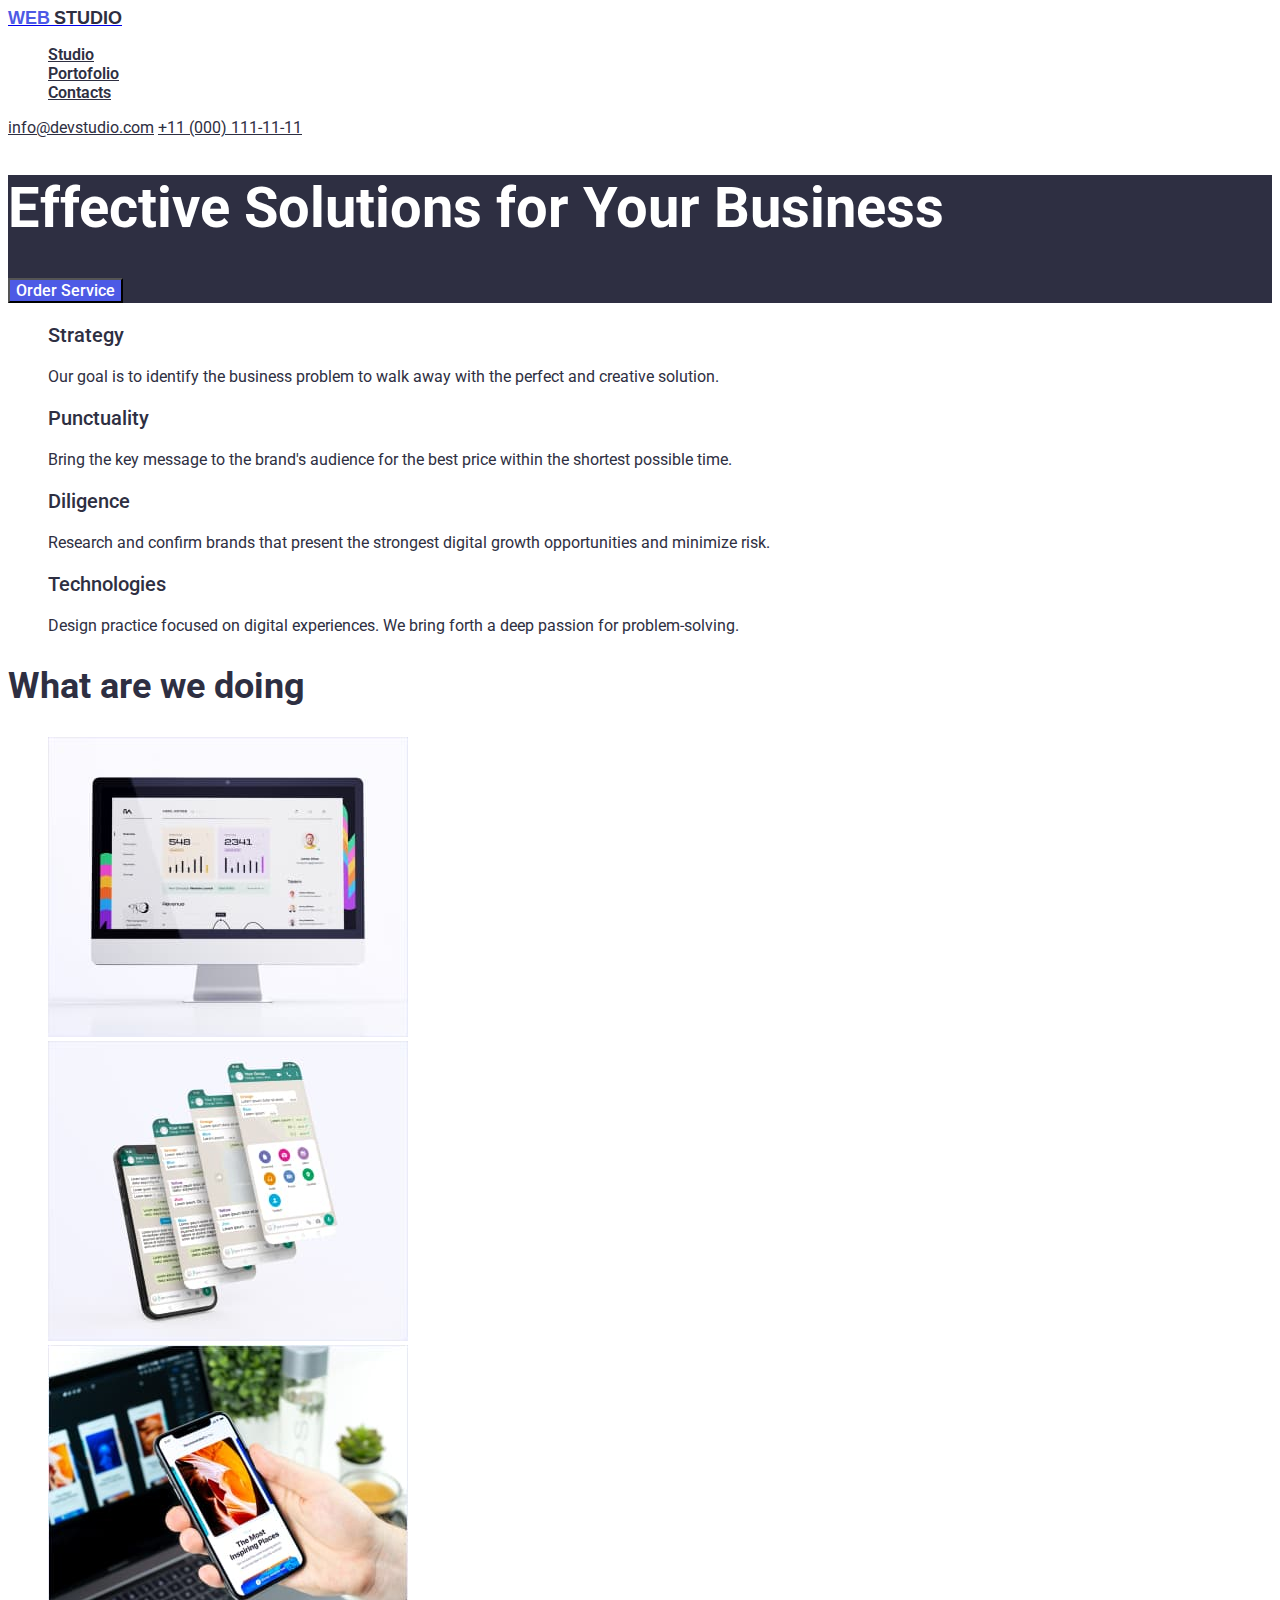
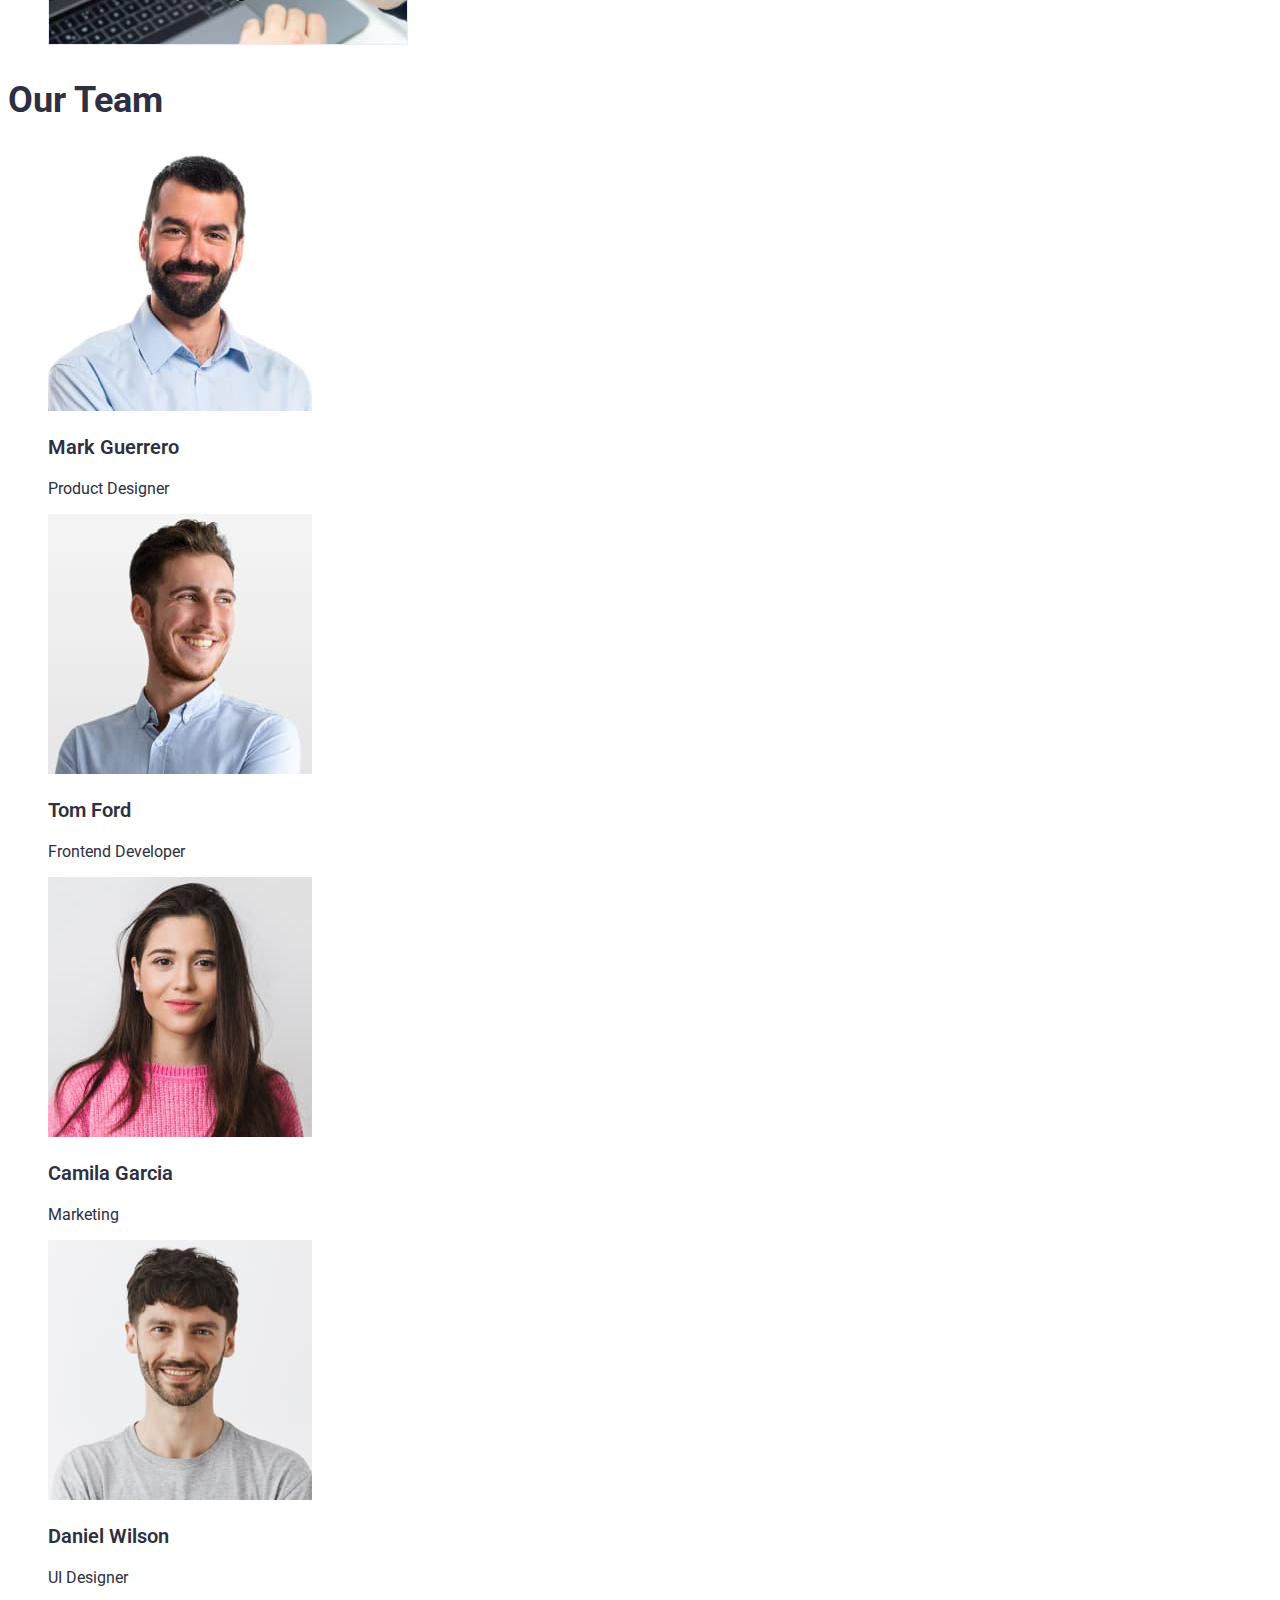
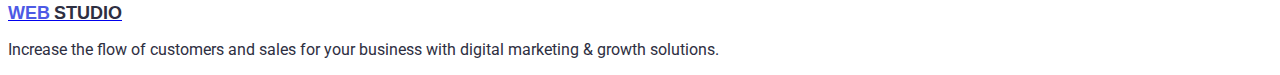
<file: index.html>
<!DOCTYPE html>
<html lang="en">

<head>
   <meta charset="UTF-8">
   <meta name="viewport" content="width=device-width, initial-scale=1.0">
   <title>Main Page</title>
   <link rel="preconnect" href="https://fonts.googleapis.com">
   <link rel="preconnect" href="https://fonts.gstatic.com" crossorigin>
   <link href="https://fonts.googleapis.com/css2?family=Roboto:ital,wght@0,100;0,300;0,400;0,500;0,700;0,900;1,100;1,300;1,400;1,500;1,700;1,900&display=swap" rel="stylesheet">
   <link rel="stylesheet" href="style.css">
</head>

<body class="main-body">
   <header class="header">
      <a href="index.html" class="logo">
        <span class="left-logo">WEB</span>
        <span class="right-logo">STUDIO</span>
      </a>

      <nav class="navclas">
         <ul>
            <li>
               <a href="studio.html" class="studio-clas">Studio</a>
            </li>
            <li>
               <a href="portofolio.html" class="portofolio-clas">Portofolio</a>
            </li>
            <li>
               <a href="contacts.html" class="contacts-clas">Contacts</a>
            </li>
         </ul>
      </nav>

      <a href="mailto:info@devstudio.com" class="contacts">info@devstudio.com</a>

      <a href="tel:+11-(000)-111-11-11" class="contacts">+11 (000) 111-11-11</a>

   </header>

   <main class="main-body">
<!-- urmeaza hero section -->
      <section class="hero-section">
         <h1 class="effective-solutions">Effective Solutions 
            for Your Business</h1>
         <button type="button" class="buton-order-service" onclick="mailto" info@devstudio.com>Order Service
         </button>
      </section>

      <section class="our-goals">
         <ul>
            <li>
               <h3 class="our-goals-clas">Strategy</h3>
               <p class="o-g-description-clas">Our goal is to identify the business
                  problem to walk away with the perfect and creative solution. </p>
            </li>
            <li>
               <h3 class="our-goals-clas">Punctuality</h3>
               <p class="o-g-description-clas">Bring the key message to the brand's audience for the best price within the shortest possible time. </p>
            </li>
            <li>
               <h3 class="our-goals-clas">Diligence</h3>
               <p class="o-g-description-clas">Research and confirm brands that present the strongest digital growth opportunities and minimize risk. </p>
            </li>
            <li>
               <h3 class="our-goals-clas">Technologies</h3>
               <p class="o-g-description-clas">Design practice focused on digital experiences. We bring forth a deep passion for problem-solving. </p>
            </li>
         </ul>

      </section>

      <section class="card-images">

         <h2 class="card-images-clas">What are we doing</h2>
         <ul>
            <li class="c-i-clas"><img src="./images/img_1.jpg" alt="a_desktop_aplication" width="360" height="300"></li>
            <li class="c-i-clas"><img src="./images/img_2.jpg" alt="a_mobile_aplication" width="360" height="300"></li>
            <li class="c-i-clas"><img src="./images/img_3.jpg" alt="the_same_aplication_on_mobile_and_desktop" width="360" height="300"></li>
         </ul>
      </section>

      <section class="our-team">
         <h2 class="card-images-clas">Our Team</h2>
         <ul>
            <li>
               <img src="./images/Mark_Guerrero.jpg" alt="Mark_Guerrero" width="264" height="260">
               <h3 class="our-team-clas">Mark Guerrero</h3>
               <p class="o-t-clas">Product Designer</p>
            </li>
            <li>
               <img src="./images/Tom_Ford.jpg" alt="Tom_Ford" width="264" height="260">
               <h3 class="our-team-clas">Tom Ford</h3>
               <p class="o-t-clas">Frontend Developer</p>
            </li>
            <li>
               <img src="./images/Camila_Garcia.jpg" alt="Camila_Garcia" width="264" height="260">
               <h3 class="our-team-clas">Camila Garcia</h3>
               <p class="o-t-clas">Marketing</p>
            </li>
            <li>
               <img src="./images/Daniel_Wilson.jpg" alt="Daniel_Wilson" width="264" height="260">
               <h3 class="our-team-clas">Daniel Wilson</h3>
               <p class="o-t-clas">UI Designer</p>
            </li>
         </ul>
      </section>

   </main>

   <footer class="footer">
      <a href="index.html" class="logo">
         <span class="left-logo">WEB</span>
         <span class="right-logo">STUDIO</span>
      </a>
      <p class="after-logo">Increase the flow of customers and sales for your business with digital marketing & growth solutions.</p>

   </footer>
</body>

</html>
</file>
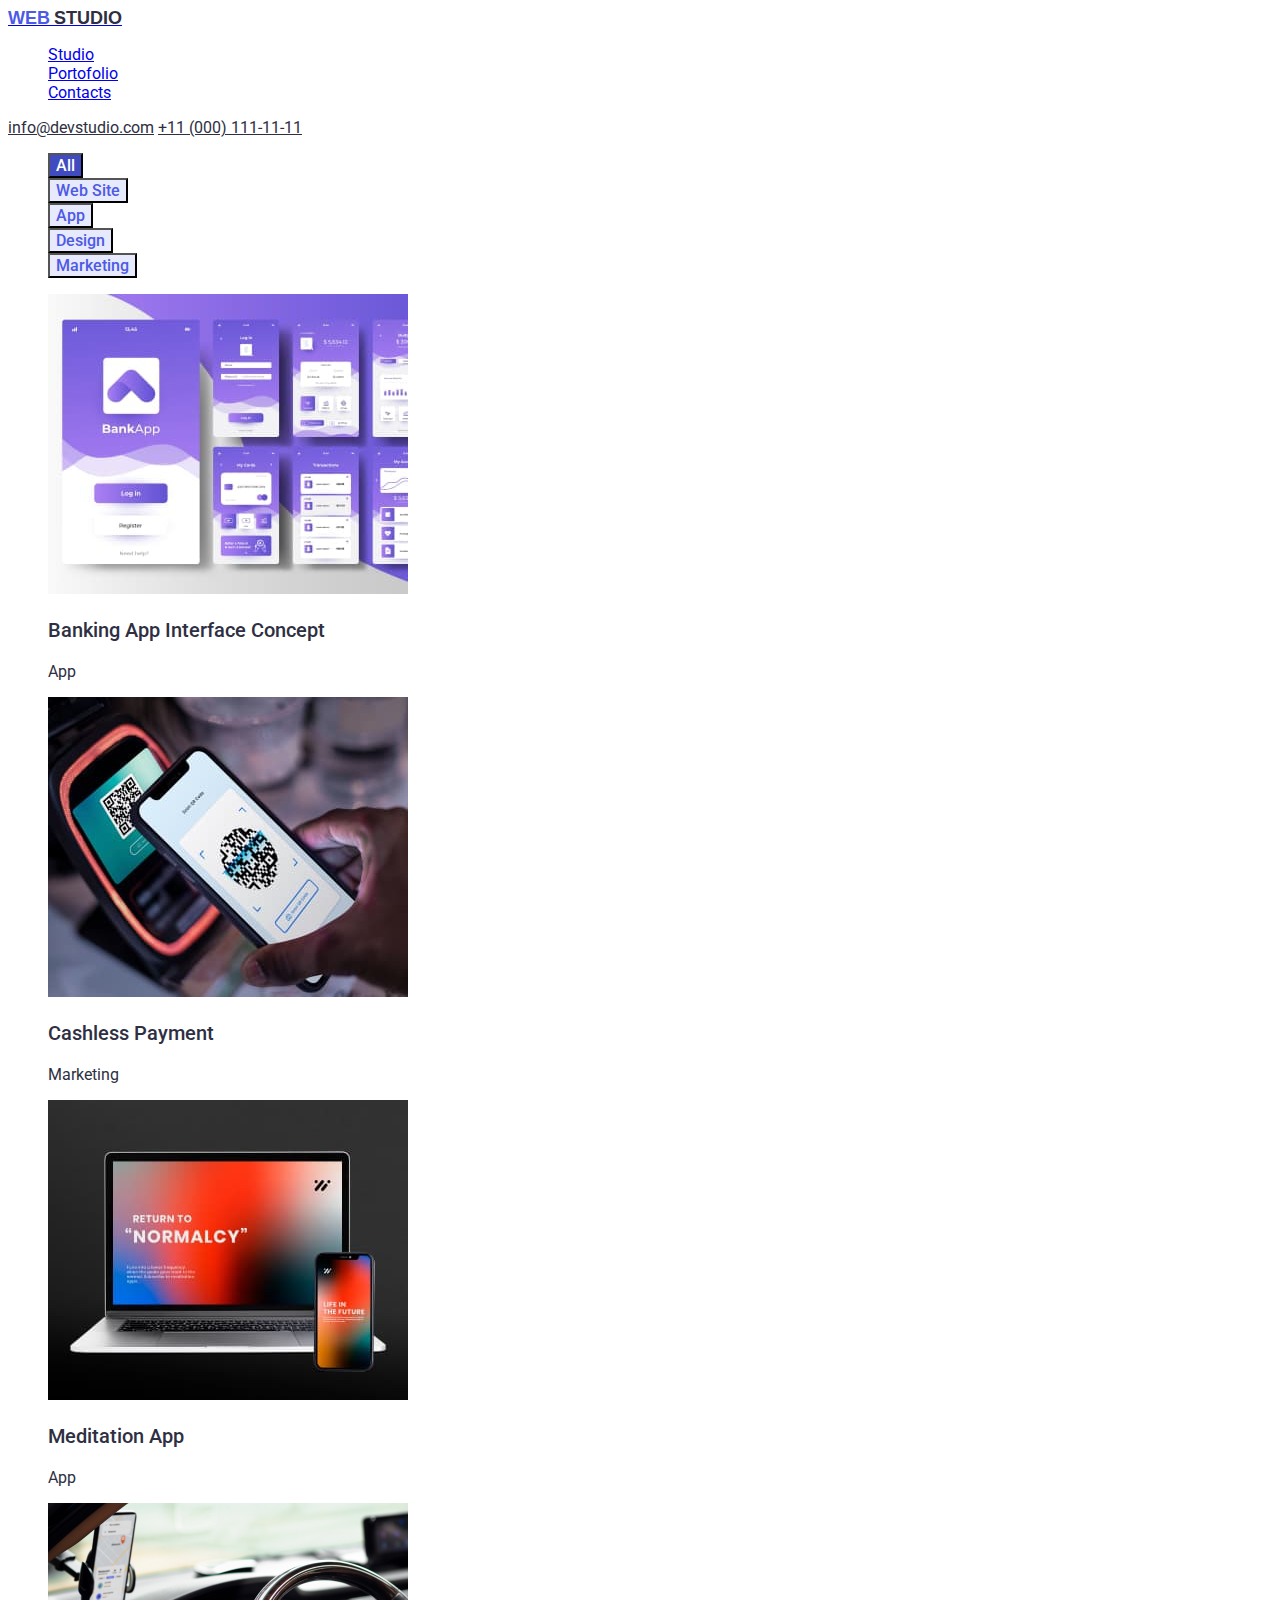
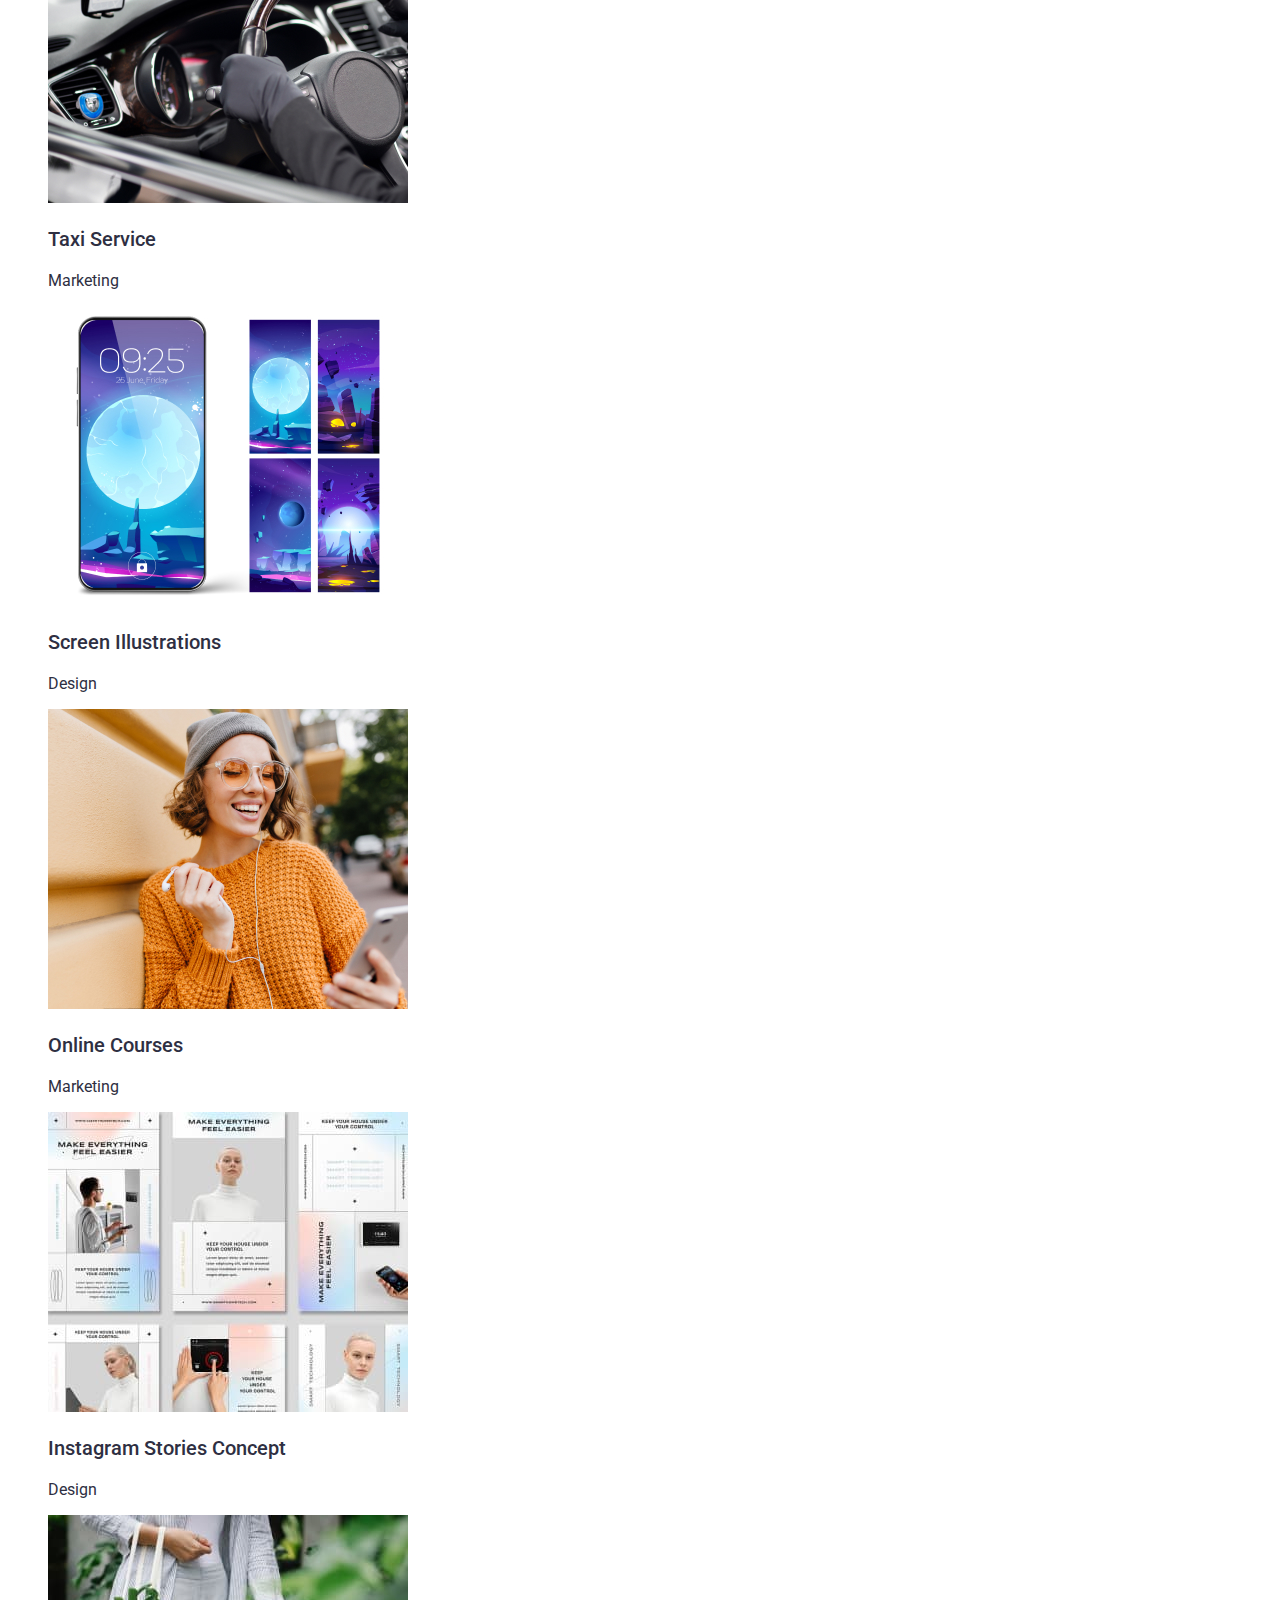
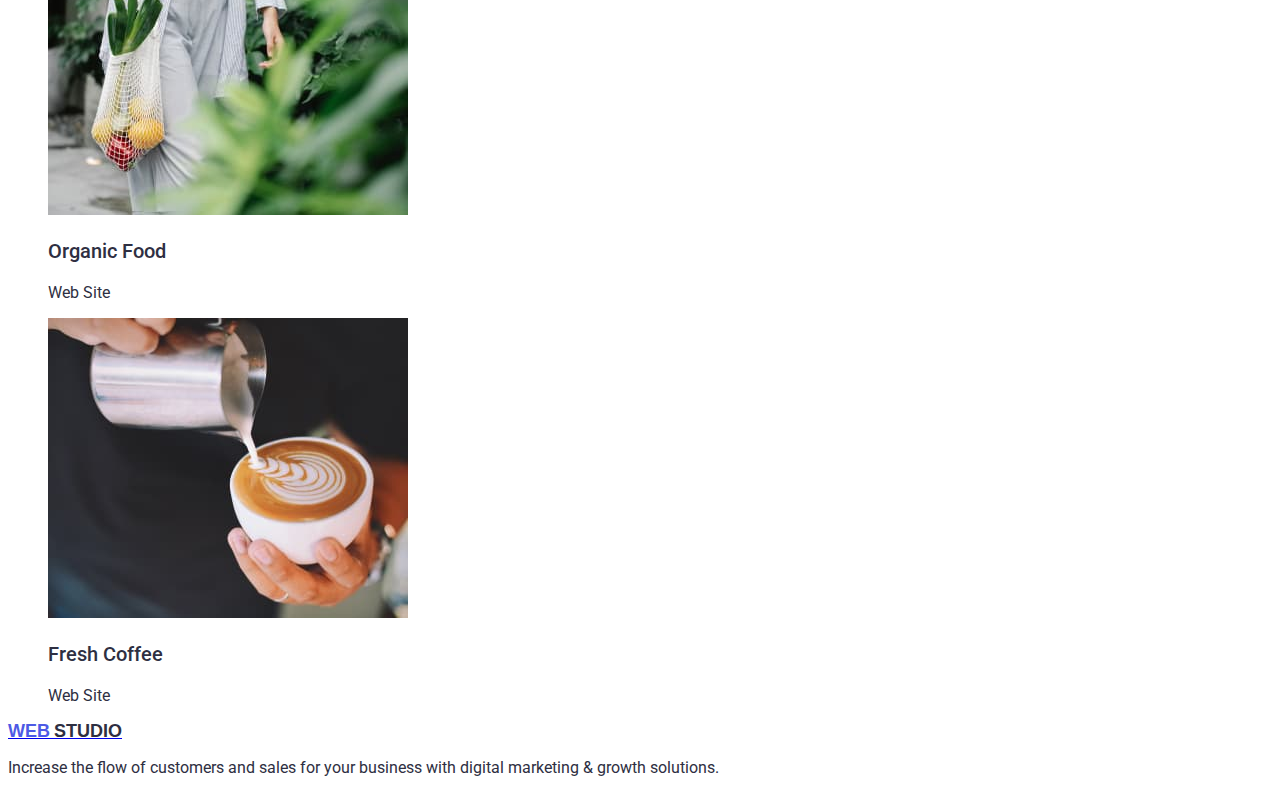
<file: portofolio.html>
<!DOCTYPE html>
<html lang="en">
<head>
    <meta charset="UTF-8">
    <meta name="viewport" content="width=device-width, initial-scale=1.0">
    <title>Portofolio</title>
    <link rel="preconnect" href="https://fonts.googleapis.com">
    <link rel="preconnect" href="https://fonts.gstatic.com" crossorigin>
    <link href="https://fonts.googleapis.com/css2?family=Roboto:ital,wght@0,100;0,300;0,400;0,500;0,700;0,900;1,100;1,300;1,400;1,500;1,700;1,900&display=swap" rel="stylesheet">
    <link rel="stylesheet" href="style.css">
</head>
<body class="main-body">
    <header class="header">
       <a href="index.html" class="logo">   
         <span class="left-logo">WEB</span>
         <span class="right-logo">STUDIO</span>
       </a>
 
       <nav class="navclas">
          <ul>
             <li>
                <a href="studio.html">Studio</a>
             </li>
             <li>
                <a href="portofolio.html">Portofolio</a>
             </li>
             <li>
                <a href="contacts.html">Contacts</a>
             </li>
          </ul>
       </nav>
 
       <a href="mailto:info@devstudio.com" class="contacts">info@devstudio.com</a>
 
       <a href="tel:+11-(000)-111-11-11" class="contacts">+11 (000) 111-11-11</a>
 
    </header>
 
    <main class="main-body">
       <section class="filters" >
        <ul>
            <li><button class="filterall" type="button" onclick="mailto" info@devstudio.com>All</button></li>
            <li><button class="filterbuton" type="button" onclick="mailto" info@devstudio.com>Web Site</button></li>
            <li><button class="filterbuton" type="button" onclick="mailto" info@devstudio.com>App</button></li>
            <li><button class="filterbuton" type="button" onclick="mailto" info@devstudio.com>Design</button></li>
            <li><button class="filterbuton" type="button" onclick="mailto" info@devstudio.com>Marketing</button></li>
        </ul>
       </section>
 
       <section class="firstcard">
          <ul>
             <li>
                <img src="./images/img(1).jpg" alt="Banking_App_Interface_Concept" width="360" height="300">
                <h3 class="firstcard-clas-h">Banking App Interface Concept</h3>
                <p class="firstcard-clas-p">App</p>
             </li>
             <li>
                <img src="./images/img(2).jpg" alt="Cashless_Payment" width="360" height="300">
                <h3 class="firstcard-clas-h">Cashless Payment</h3>
                <p class="firstcard-clas-p">Marketing</p>
             </li>
             <li>
                <img src="./images/img(3).jpg" alt="Meditation_App" width="360" height="300">
                <h3 class="firstcard-clas-h">Meditation App</h3>
                <p class="firstcard-clas-p">App</p>
             </li>
          </ul>
        </section>

        <section class="secondcard">
            <ul>
               <li>
                  <img src="./images/img(4).jpg" alt="Taxi_Service" width="360" height="300">
                  <h3 class="firstcard-clas-h">Taxi Service</h3>
                  <p class="firstcard-clas-p">Marketing</p>
               </li>
               <li>
                  <img src="./images/img(5).jpg" alt="Screen_Illustrations" width="360" height="300">
                  <h3 class="firstcard-clas-h">Screen Illustrations</h3>
                  <p class="firstcard-clas-p">Design</p>
               </li>
               <li>
                  <img src="./images/img(6).jpg" alt="Online_Courses" width="360" height="300">
                  <h3 class="firstcard-clas-h">Online Courses</h3>
                  <p class="firstcard-clas-p">Marketing</p>
               </li>
            </ul>
        </section>
 
        <section class="thirdcard">
            <ul>
               <li>
                  <img src="./images/img(7).jpg" alt="Instagram_Stories_Concept" width="360" height="300">
                  <h3 class="firstcard-clas-h">Instagram Stories Concept</h3>
                  <p class="firstcard-clas-p">Design</p>
               </li>
               <li>
                  <img src="./images/img(8).jpg" alt="Organic_Food" width="360" height="300">
                  <h3 class="firstcard-clas-h">Organic Food</h3>
                  <p class="firstcard-clas-p">Web Site</p>
               </li>
               <li>
                  <img src="./images/img(9).jpg" alt="Fresh_Coffee" width="360" height="300">
                  <h3 class="firstcard-clas-h">Fresh Coffee</h3>
                  <p class="firstcard-clas-p">Web Site</p>
               </li>
            </ul>
        </section>
 
    </main>
 
    <footer class="footer">
       <a href="index.html" class="logo">
         <span class="left-logo">WEB</span>
         <span class="right-logo">STUDIO</span>
       </a>
       <p class="after-logo">Increase the flow of customers and sales for your business with digital marketing & growth solutions.</p>
 
    </footer>
 </body>
</html>
</file>
<file: style.css>
:root {
    --link-color: #ffffff;
    --social-link-color: #000000;
    --link-color_hover: #ff6c00;
    --heading-font-family: "Roboto , Raleway", sans-serif;
    --text-font-family: "Roboto", sans-serif;
  }

  * {
    font-family: var(--text-font-family);
  }

  ul {
    list-style-type: none;
  }

  /* styles pentru index.html */

  .left-logo {
    font-family: "Raleway", sans-serif;
    font-weight: 800;
    font-size: 18px;
    color: #4d5ae5;
  }

  .right-logo {
    font-family: "Raleway", sans-serif;
    font-weight: 800;
    font-size: 18px;
    color: #2E2F42;
  }

  .studio-clas {
    font-family: "Roboto", sans-serif;
    font-weight: 600;
    font-size: 16px;
    color: #2E2F42;
  }

  .portofolio-clas {
    font-family: "Roboto", sans-serif;
    font-weight: 600;
    font-size: 16px;
    color: #2E2F42;
  }

  .contacts-clas {
    font-family: "Roboto", sans-serif;
    font-weight: 600;
    font-size: 16px;
    color: #2E2F42;
  }

.contacts {
    font-family: "Roboto", sans-serif;
    font-weight: 400;
    font-size: 16px;
    color: #2E2F42;
}

.hero-section {
    background-color: #2E2F42;
}

.effective-solutions {
    font-family: "Roboto", sans-serif;
    font-weight: 700;
    font-size: 56px;
    color: #FFFFFF;
}

.buton-order-service {
    background-color:#4D5AE5;
    font-family: "Roboto", sans-serif;
    font-weight: 500;
    font-size: 16px;
    color: #fff;
}

.our-goals-clas {
    font-family: "Roboto", sans-serif;
    font-weight: 500;
    font-size: 20px;
    color: #2E2F42;
}

.o-g-description-clas {
    font-family: "Roboto", sans-serif;
    font-weight: 400;
    font-size: 16px;
    color: #2E2F42;
}

.card-images-clas {
    font-family: "Roboto", sans-serif;
    font-weight: 700;
    font-size: 36px;
    color: #2E2F42;
}

.our-team-clas {
    font-family: "Roboto", sans-serif;
    font-weight: 600;
    font-size: 20px;
    color: #2E2F42;
}

.o-t-clas {
    font-family: "Roboto", sans-serif;
    font-weight: 400;
    font-size: 16px;
    color: #2E2F42;
}

.after-logo {
    font-family: "Roboto", sans-serif;
    font-weight: 400;
    font-size: 16px;
    color: #2E2F42;
}

/* styles pentru portofolio.html */

.filterall {
    background-color:#404BBF;
    font-family: "Roboto", sans-serif;
    font-weight: 500;
    font-size: 16px;
    color: #fff;
}

.filterbuton {
    background-color:#E7E9FC;
    font-family: "Roboto", sans-serif;
    font-weight: 500;
    font-size: 16px;
    color: #4D5AE5;
}

.firstcard-clas-h {
    font-family: "Roboto", sans-serif;
    font-weight: 500;
    font-size: 20px;
    color: #2E2F42;
}

.firstcard-clas-p {
    font-family: "Roboto", sans-serif;
    font-weight: 400;
    font-size: 16px;
    color: #2E2F42;
}
</file>
